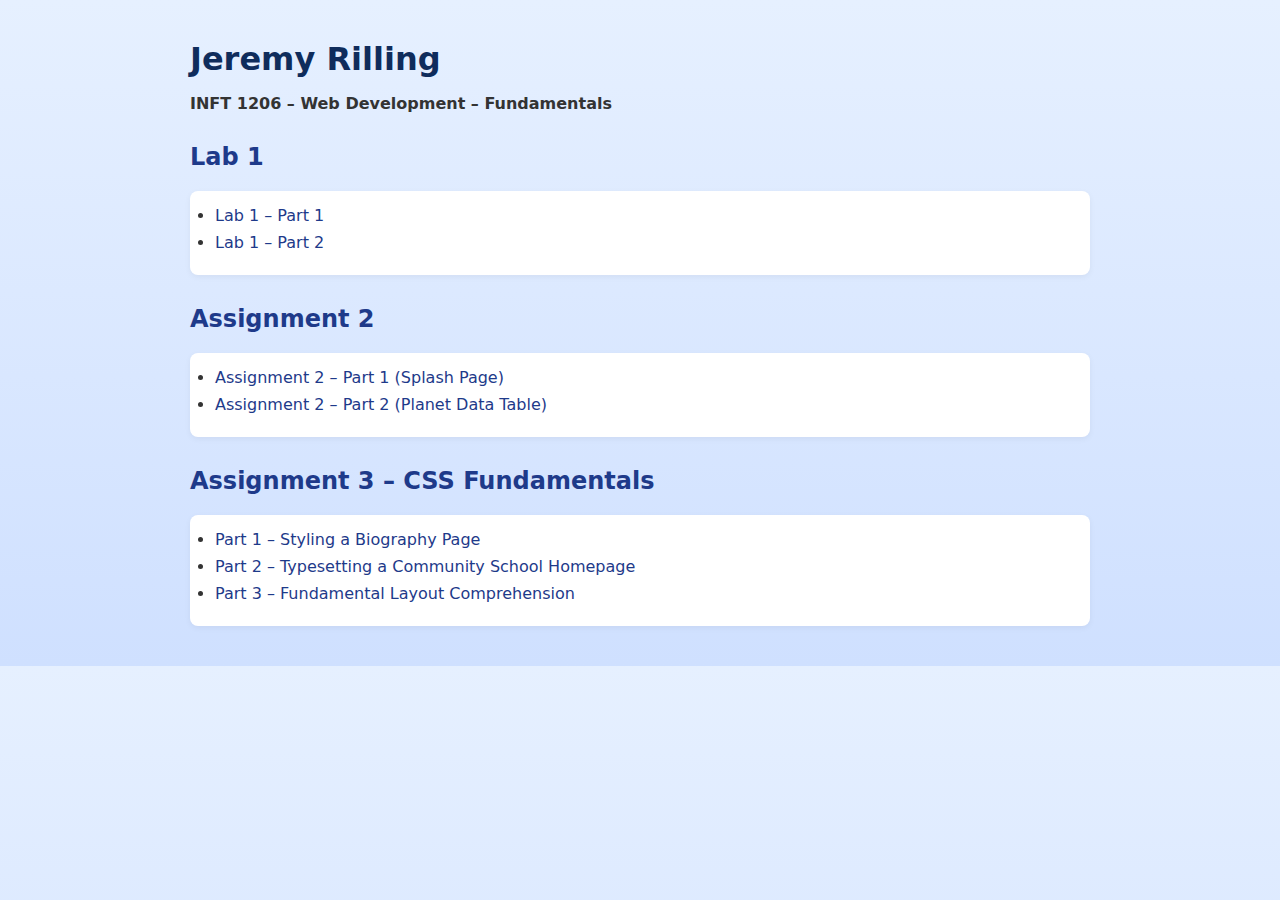
<file: index.html>
<!doctype html>
<html lang="en">
<head>
  <meta charset="utf-8">
  <title>Jeremy Rilling – INFT 1206-02 – Web Development Fundamentals</title>
</head>

<style>
    body {
      background: linear-gradient(to bottom, #e6f0ff, #cfe0ff);
      font-family: system-ui, sans-serif;
      margin: 40px auto;
      max-width: 900px;
      color: #333;
    }

    h1 {
      color: #0f2c5c;
      margin-bottom: 5px;
    }

    p.course-title {
      margin-top: 0;
      font-weight: bold;
      color: #1e3a8a;
    }

    h2 {
      color: #1e3a8a;
      margin-top: 30px;
    }

    ul {
      background: white;
      padding: 15px 25px;
      border-radius: 8px;
      box-shadow: 0 2px 6px rgba(0,0,0,0.05);
    }

    li {
      margin-bottom: 8px;
    }

    a {
      color: #1e3a8a;
      text-decoration: none;
    }

    a:hover {
      text-decoration: underline;
    }
  </style>

<body>
  <h1>Jeremy Rilling</h1>
  <p><strong>INFT 1206 – Web Development – Fundamentals</strong></p>
  
  <h2>Lab 1</h2>
  <ul>
    <li><a href="Lab%201/Part1/index.html">Lab 1 – Part 1</a></li>
    <li><a href="Lab%201/Part2/index.html">Lab 1 – Part 2</a></li>
  </ul>

  <h2>Assignment 2</h2>
  <ul>
    <li><a href="Assignment%202/splash-page-challenge/index.html">Assignment 2 – Part 1 (Splash Page)</a></li>
    <li><a href="Assignment%202/planet-data-table/index.html">Assignment 2 – Part 2 (Planet Data Table)</a></li>
  </ul>

<h2>Assignment 3 – CSS Fundamentals</h2>
<ul>
  <li>
    <a href="Assignment%203/Part%201/index.html">
      Part 1 – Styling a Biography Page
    </a>
  </li>
  <li>
    <a href="Assignment%203/Part%202/index.html">
      Part 2 – Typesetting a Community School Homepage
    </a>
  </li>
  <li>
    <a href="Assignment%203/Part%203/index.html">
      Part 3 – Fundamental Layout Comprehension
    </a>
  </li>
</ul>
</body>
</html>
</file>
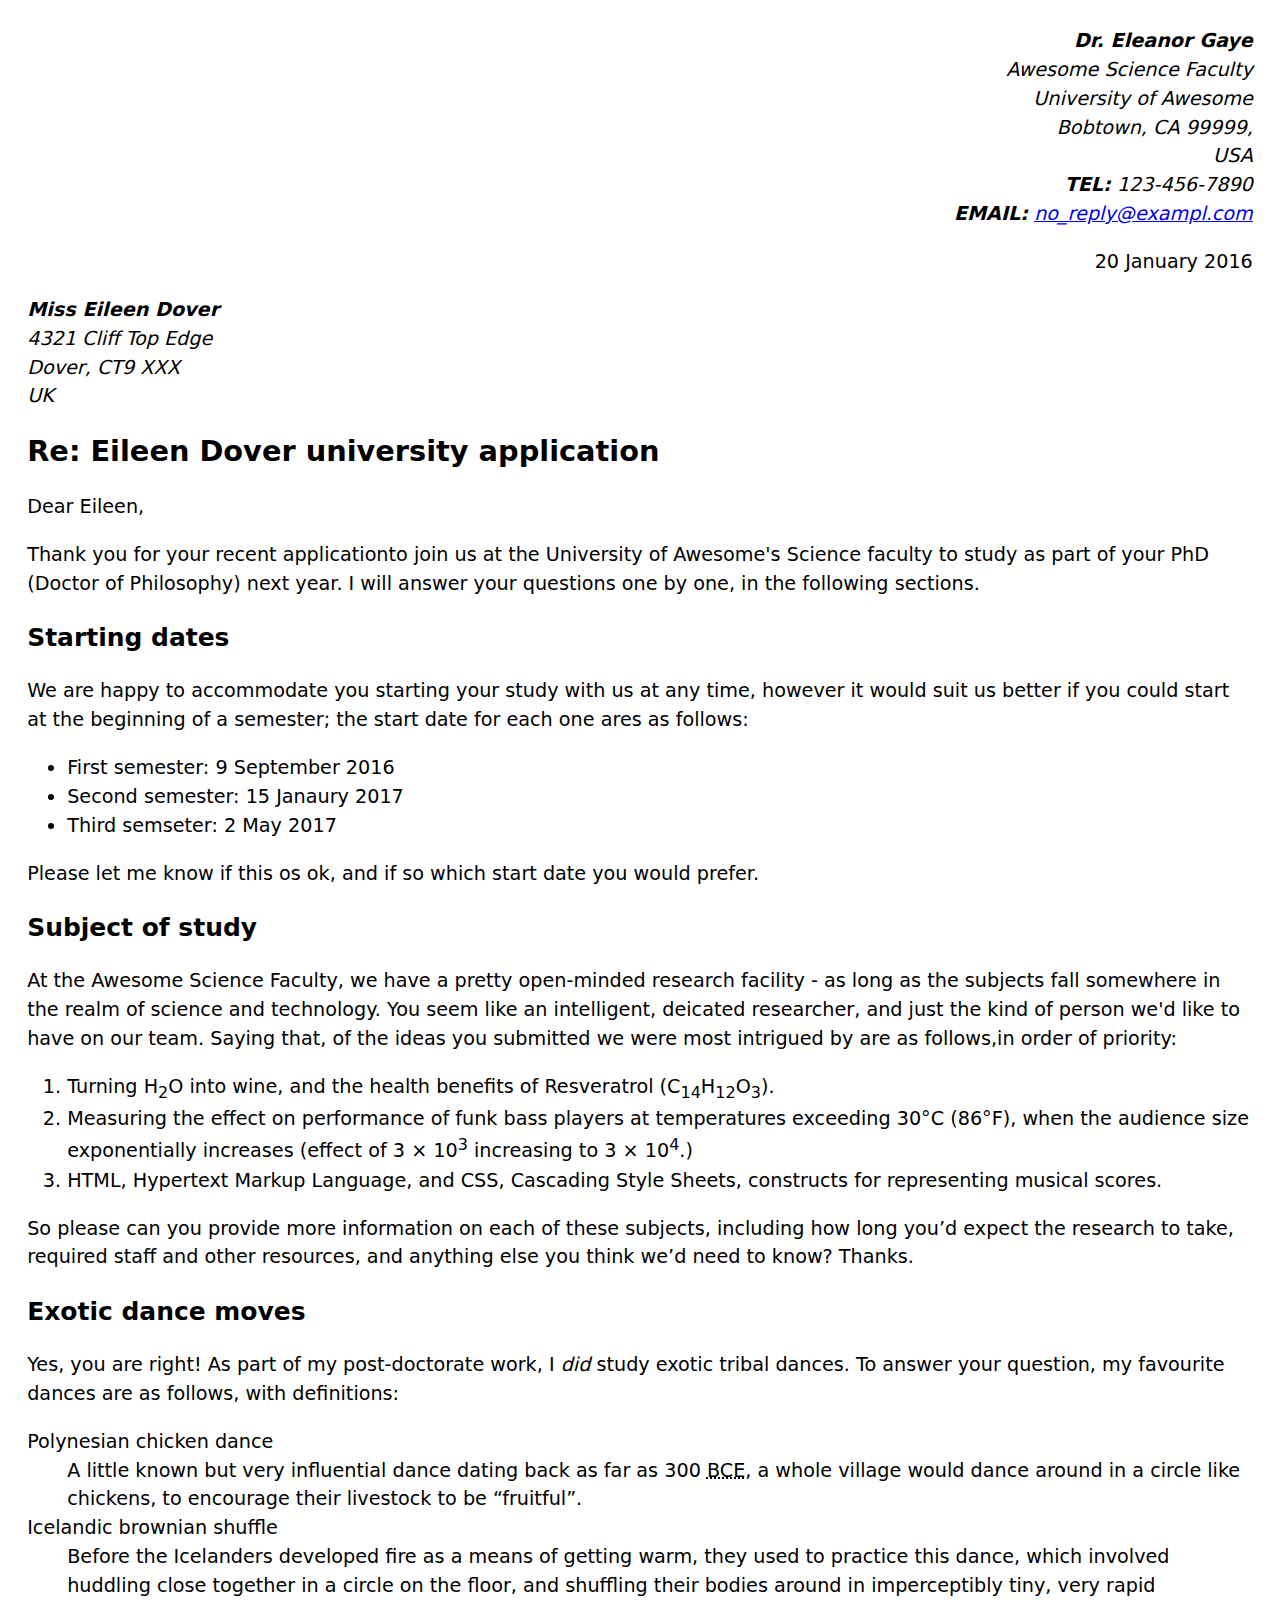
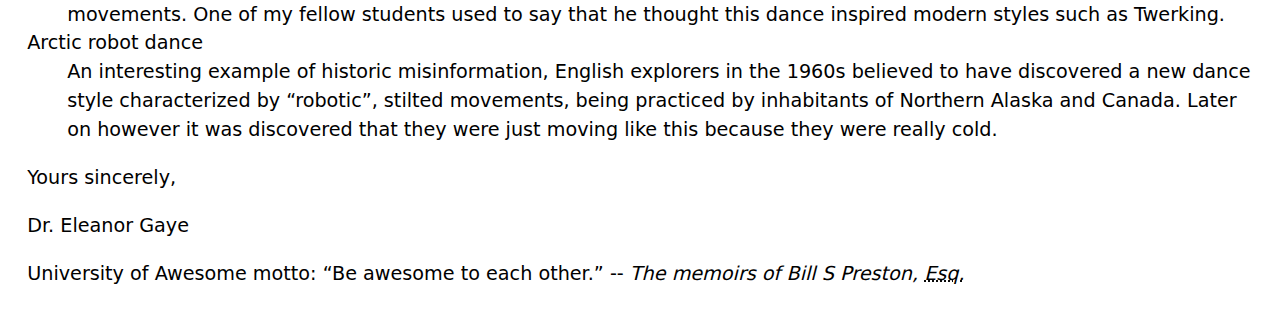
<file: Lab 1/Part1/index.html>
<!DOCTYPE html>
<html lang="en-US">
  <head>
    <meta charset="utf-8" />
    <meta name="author" content="Dr. Eleanor Gaye" />
    <title>Awesome science application correspondence</title>
	
	<!--
	Name: Jeremy Rilling
	File: index.html
	Date: 20 Janaury 2026
	Description: A cover letter marked up with HTML5 to match MDN challenge
	-->
    <style>
      body {
        font: 1.2em / 1.5 system-ui;
		padding: 1em;
      }

      .sender-column {
        text-align: right;
      }

      h1 {
        font-size: 1.5em;
      }

      h2 {
        font-size: 1.3em;
      }
    </style>
</head>
<body>
  <address class="sender-column">
    <strong>Dr. Eleanor Gaye</strong><br>
     Awesome Science Faculty<br>
     University of Awesome<br> 
     Bobtown, CA 99999,<br> 
     USA<br />
     <strong>TEL:</strong> 123-456-7890<br>
     <strong>EMAIL:</strong> <a href="mailto:no_reply@example.com">no_reply@exampl.com</a>
	</address>

    <p class="sender-column">
	   <time datetime="2016-01-20">20 January 2016</time>
    </p>

    <address>
      <strong>Miss Eileen Dover</strong><br>
      4321 Cliff Top Edge<br> 
      Dover, CT9 XXX<br>
      UK
    </address>

    <h1>Re: Eileen Dover university application</h1>

    <p>Dear Eileen,</p>

    <p>
	  Thank you for your recent applicationto join us at the University of
	  Awesome's Science faculty to study as part of your
	  <abbr>PhD</abbr> (Doctor of Philosophy) next year. I will answer your 
	  questions one by one, in the following sections.
	</p>
 
    <h2>Starting dates</h2>
 
    <p>
     We are happy to accommodate you starting your study with us at any time,
	 however it would suit us better if you could start at the beginning of a
	 semester; the start date for each one ares as follows:
    </p>
 
    <ul>
      <li>
		First semester: <time datetime="2016-09-09">9 September 2016</time></li>
      </li>
	  <li>
		Second semester: <time datetime="2017-01-15">15 Janaury 2017</time></li>
      </li>
	  <li>Third semseter: <time datetime="2017-05-02">2 May 2017</time></li> 
    </ul>
	
    <p>
		Please let me know if this os ok, and if so which start date you would
		prefer.
	</p> 
 
    <h2>Subject of study</h2>

    <p>
      At the Awesome Science Faculty, we have a pretty open-minded research
	  facility - as long as the subjects fall somewhere in the realm of science
	  and technology. You seem like an intelligent, deicated researcher, and 
	  just the kind of person we'd like to have on our team. Saying that, of the 
	  ideas you submitted we were most intrigued by are as follows,in order of 
	  priority:
    </p>

<ol>
  <li>
   Turning H<sub>2</sub>O into wine, and the health benefits of Resveratrol
   (C<sub>14</sub>H<sub>12</sub>O<sub>3</sub>).
  </li>
  <li>
  Measuring the effect on performance of funk bass players at temperatures 
  exceeding 30&deg;C (86°F), when the audience size exponentially increases 
  (effect of 3 &times; 10<sup>3</sup> increasing to 3 &times; 10<sup>4</sup>.)
  </li>
  <li>
        <abbr>HTML</abbr>, Hypertext Markup Language, and <abbr>CSS</abbr>,
        Cascading Style Sheets, constructs for representing musical scores.
      </li>
    </ol>

<p>
So please can you provide more information on each of these subjects,
including how long you’d expect the research to take, required staff and
other resources, and anything else you think we’d need to know? Thanks.
</p>

<h2>Exotic dance moves</h2>

<p>
Yes, you are right! As part of my post-doctorate work, I
<em>did</em> study exotic tribal dances. To answer your question, my
favourite dances are as follows, with definitions:
</p>

<dl>
  <dt>Polynesian chicken dance</dt>
  <dd>
    A little known but very influential dance dating back as far as 
	300 <abbr title="Before Common Era">BCE</abbr>, a whole village would
	dance around in a circle like chickens, to encourage their livestock to 
	be “fruitful”.
  </dd>

  <dt>Icelandic brownian shuffle</dt>
  <dd>
    Before the Icelanders developed fire as a means of getting warm, 
	they used to practice this dance, which involved huddling close together in a
	circle on the floor, and shuffling their bodies around in imperceptibly
	tiny, very rapid movements. One of my fellow students used to say that
	he thought this dance inspired modern styles such as Twerking.
  </dd>

  <dt>Arctic robot dance</dt>
  <dd>
    An interesting example of historic misinformation, English explorers in 
	the 1960s believed to have discovered a new dance style characterized by 
	“robotic”, stilted movements, being practiced by inhabitants of Northern
	Alaska and Canada. Later on however it was discovered that they were 
	just moving like this because they were really cold.
  </dd>
 </dl>

 <p>Yours sincerely,</p>

<p>Dr. Eleanor Gaye</p>

<p>
      University of Awesome motto: <q>Be awesome to each other.</q> --
      <cite
        >The memoirs of Bill S Preston, <abbr title="Esquire">Esq.</abbr></cite
      >
    </p>
  </body>
</html>
</file>
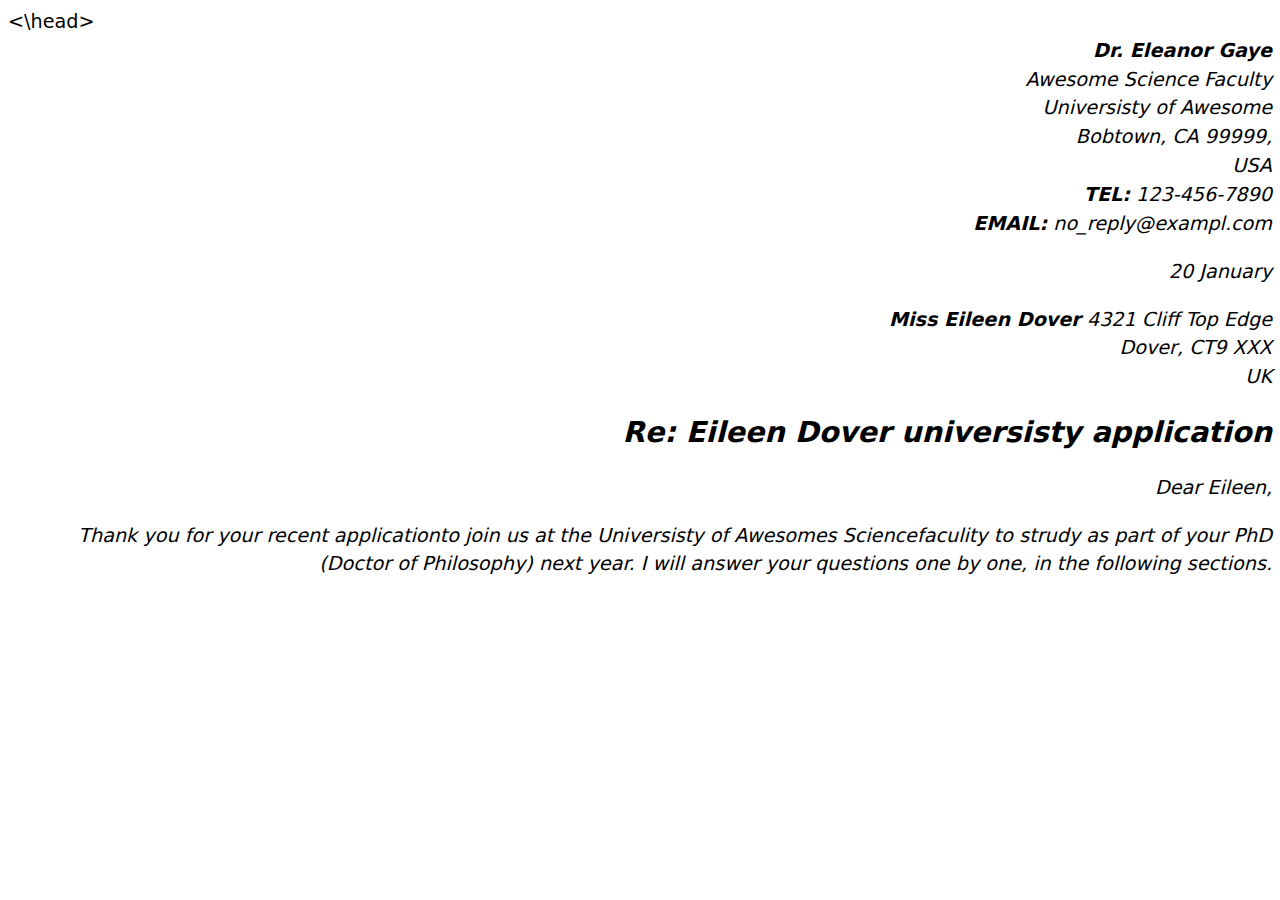
<file: lab1/Part 1/index.html.html>
<!DOCTYPE html>
<html lang="en">
<head>
	<meta charset="utf-8">
	
<html>
<head>
	<title>INFT - Lab 1 Part 1</title>
	<!--
	Name: Jeremy Rilling
	File: index.html
	Date: 20 Janaury 2026
	A cover letter marked up with HTML5 to match MDN challenge
	-->
	<link rel="stylesheet" type="text/css" href="./css/styles.css" >
<\head>
<body>
<address class="sender-column">
<strong>Dr. Eleanor Gaye</strong><br>
Awesome Science Faculty<br>
Universisty of Awesome<br> 
Bobtown, CA 99999,<br> 
USA<br>
<strong>TEL:</strong> 123-456-7890<br>
<strong>EMAIL:</strong> no_reply@exampl.com<br>

<p class="sender-column">20 January</p>

<address>
<strong>Miss Eileen Dover</strong> 
4321 Cliff Top Edge<br> 
Dover, CT9 XXX<br>
UK<br>
</address>

<h1>Re: Eileen Dover universisty application</h1>

<p>Dear Eileen,</p>

<p>Thank you for your recent applicationto join us at the Universisty of Awesomes Sciencefaculity to strudy as part of your PhD (Doctor of Philosophy) next year.
 I will answer your questions one by one, in the following sections.
</file>
<file: lab1/Part 1/css/styles.css>
body {
  font: 1.2em / 1.5 system-ui;
}

.sender-column {
  text-align: right;
}

h1 {
  font-size: 1.5em;
}

h2 {
  font-size: 1.3em;
}
</file>
